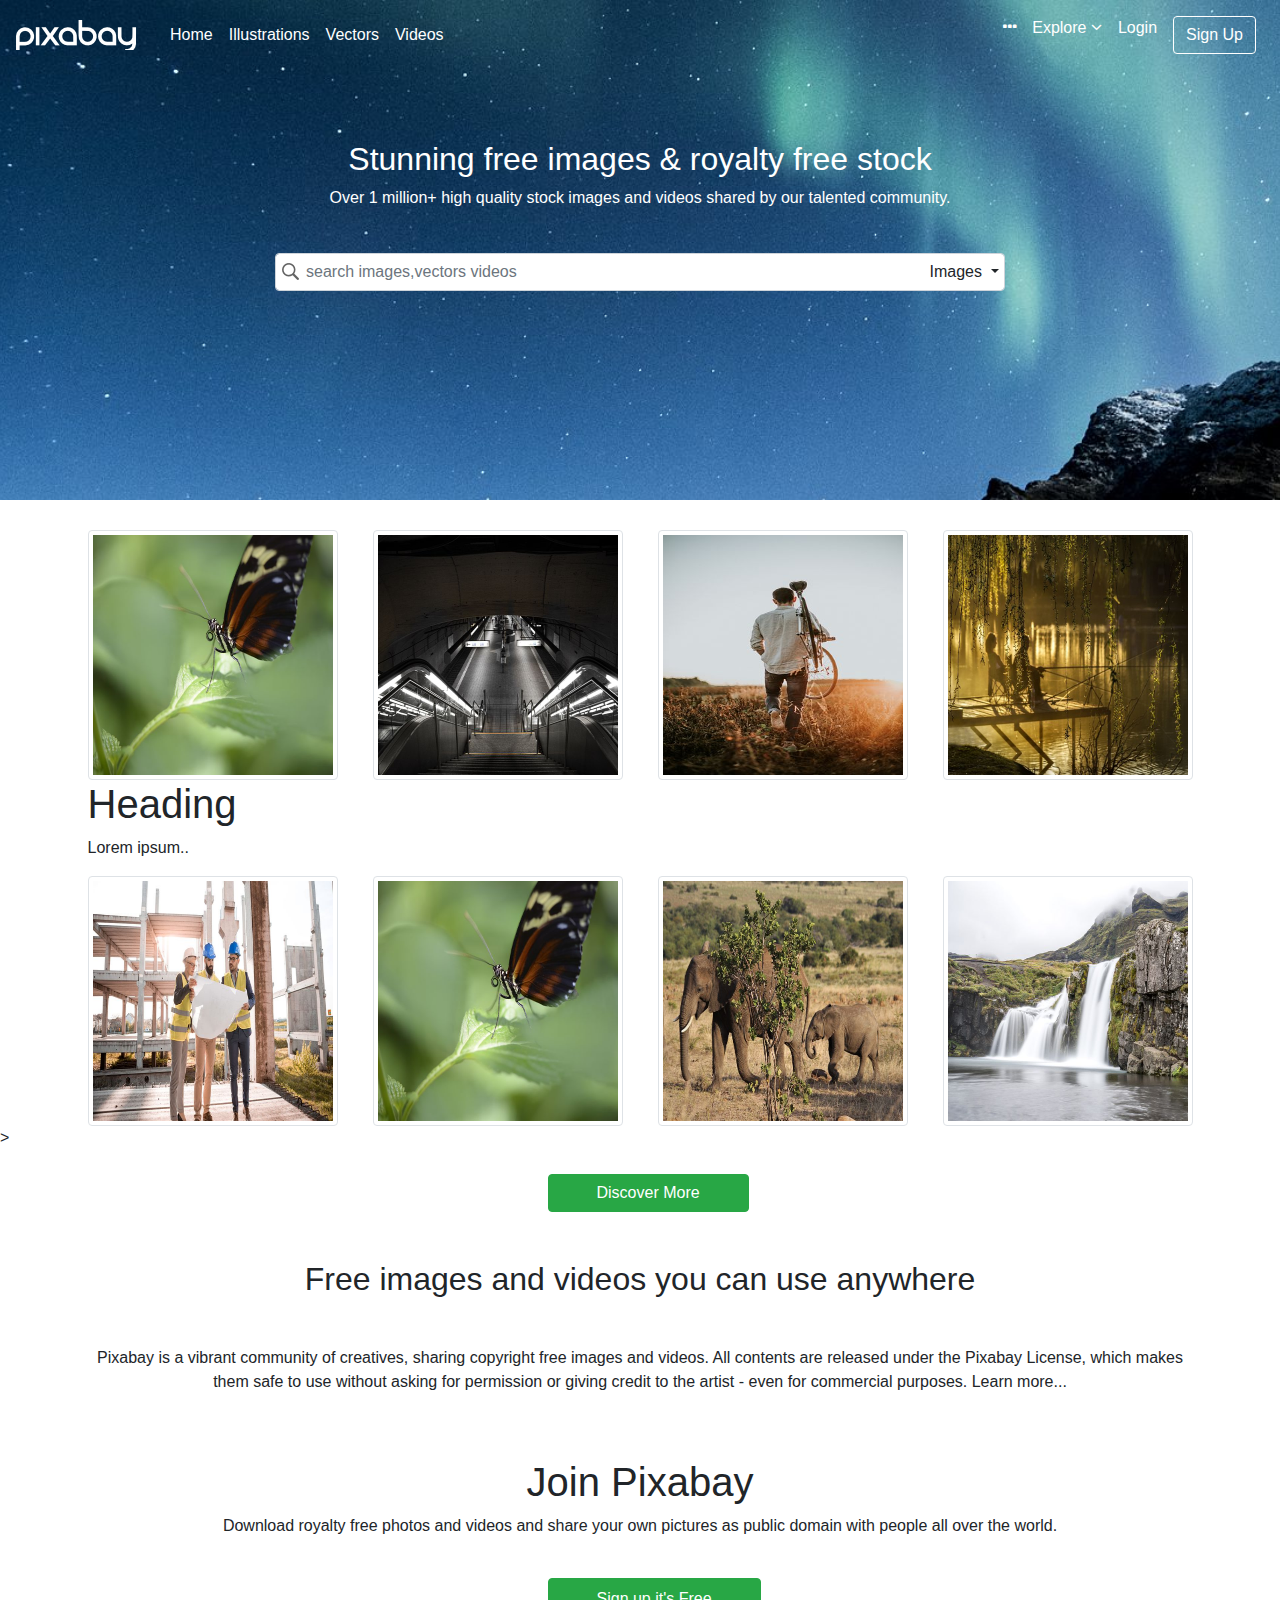
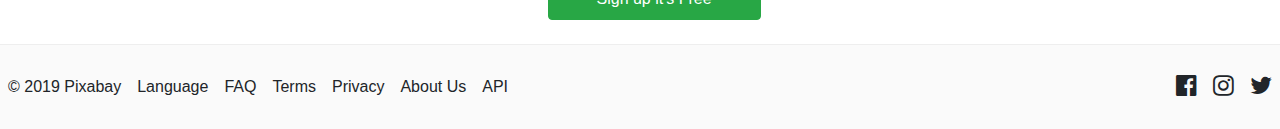
<file: index.html>
<!DOCTYPE html>
<html lang="en">
<head>
    <meta charset="UTF-8">
    <meta name="viewport" content="width=device-width, initial-scale=1.0">
    <meta http-equiv="X-UA-Compatible" content="ie=edge">
    <link rel="shortcut icon" href="./images/favicon-32x32.png" type="image/x-icon">
    <title>Pixabay</title>
    <link rel="stylesheet" href="./css/style.css">
    <link rel="stylesheet" href="./bootstrap-4.3.1-dist/bootstrap-4.3.1-dist/css/bootstrap.css">
    <link rel="stylesheet" href="./font-awesome-4.7.0/font-awesome-4.7.0/css/font-awesome.css">
    
</head>
<body>
    <section id="section1">
    <nav class="navbar navbar-expand-lg navbar-light bg-light" >
        <a class="navbar-brand" href="#"></a>
        <button class="navbar-toggler" type="button" data-toggle="collapse" data-target="#navbarNav" aria-controls="navbarNav" aria-expanded="false" aria-label="Toggle navigation">
          <span class="navbar-toggler-icon"></span>
        </button>
        <div class="collapse navbar-collapse " id="navbarNav">
          <ul class="navbar-nav ">
            <li class="nav-item active">
              <a class="nav-link text-white" href="#">Home <span class="sr-only">(current)</span></a>
            </li>
            <li class="nav-item">
              <a class="nav-link text-white" href="./views/table.html"> Illustrations</a>
            </li>
            <li class="nav-item">
              <a class="nav-link text-white" href="#"> Vectors</a>
            </li>
            <li class="nav-item">
              <a class="nav-link  text-white" href="#"  aria-disabled="true"> Videos</a>
            </li>
          </ul>



          <ul class="navbar-nav ml-auto">
            <li class="nav-item ">
              <a class="nav-link text-white" href="#"><i class="fa fa-ellipsis-h" aria-hidden="true"></i>    
                <ul id="dots">
                    <li>
                      FAQ
                    </li>
                    <li>
                      Forum
                    </li>
                    <li>
                      Blog
                    </li>
                  </ul>

              </a>
            </li>
            <li class="nav-item">
              <a class="nav-link text-white" href="#">Explore <i class="fa fa-angle-down text-size=50px" aria-hidden="true"></i>
                   <ul id="explore">
                     <li>Popular Images</li>
                     <li>Popular Videos</li>
                     <li>Popular Searches</li>
                     <li>Photographers</li>
                   </ul>
                  
              </a>
            </li>
            <li class="nav-item">
              <a class="nav-link text-white" href="#">Login</a>
            </li>
            <li class="nav-item">
              <a class="nav-link  text-white " href="#" aria-disabled="true">
                  <button class="btn border-white text-white">Sign Up</button>
              </a>
            </li>
          </ul>
 
        </div>
      </nav>
         <!----end menu-->
      <section id="displaytext">
            <div class="container">
                <div class="row">
                    <div class="col-md-8 offset-2">
                        <h2>Stunning free images & royalty free stock</h2>
                            <p> Over 1 million+ high quality stock images and videos shared by our talented community.</p>
                            <span  class="searchicon"></span>
                          <input type="search" 
                          placeholder="search images,vectors videos" 
                          name="search" id="search" class="form-control ">
                          <!---dropdown-->
                          <div class="dropdown">
                              <button class="btn dropdown-toggle" type="button" id="dropdownMenuButton" data-toggle="dropdown" aria-haspopup="true" aria-expanded="false">
                                Images
                              </button>
                              <div class="dropdown-menu" aria-labelledby="dropdownMenuButton">
                                <a class="dropdown-item" href="#">Action</a>
                                <a class="dropdown-item" href="#">Another action</a>
                                <a class="dropdown-item" href="#">Something else here</a>
                              </div>
                            </div>
                            <!--dropdown end-->
                    </div>
                </div>
            </div>
      </section>  <!--displayblock end-->
    </section> 

  <!----end page-->
    <section id="section2">
      <div class="container">
          <div class="row">
              <div id="img">
                 <img src="./images/butterfly-4367745__480.jpg" alt="" class="img-thumbnail">
                 <div class="content">
                    <h1>Heading</h1>
                    <p>Lorem ipsum..</p>
                  </div>
              </div>
              <div id="img" > 
                <img src="./images/light-4495287__480.jpg" alt="" class="img-thumbnail">
              </div>
              <div id="img">
                <img src="./images/man-4491671__480.jpg" alt="" class="img-thumbnail">
              </div>
              <div id="img">
                <img src="./images/sunset-3722398__480.jpg" alt="" class="img-thumbnail">
              </div>
              
               <div id="img">
                   <img src="./images/architect-3979490__480.jpg" alt="" class="img-thumbnail">
                 </div>
                 <div id="img">
                     <img src="./images/butterfly-4367745__480.jpg" alt="" class="img-thumbnail">
                   </div>
                   <div id="img">
                       <img src="./images/elephant-4477530__480.jpg" alt="" class="img-thumbnail">
                     </div>
                     <div id="img">
                         <img src="./images/iceland-4475920__480.jpg" alt="" class="img-thumbnail">
                       </div>
            </div>

      </div>
          
       

    </section>
    <!---end-->>
      
    <section id="section3">
        <div class="container"> 
            <button class="btn btn-success mt-4 offset-5 pl-5 pr-5 "> Discover More</button>
               <h2 class="text-center pt-5 mb-5">Free images and videos you can use anywhere</h2>
               <p class="text-center">Pixabay is a vibrant community of creatives, sharing copyright free images and videos. All contents are released under the Pixabay License, which makes them safe to use without asking for permission or giving credit to the artist - even for commercial purposes. Learn more...</p>
                   <h1 class="text-center pt-5">Join Pixabay</h1>
                   <p class="text-center">Download royalty free photos and videos and share your own pictures as public domain with people all over the world.</p>
                        <button class="btn p-2 btn-success offset-5 mt-4 mb-4 pl-5 pr-5">Sign up it's Free</button>
                  </div>


    <!------fotter start-->

                  <div id="fotter" class="d-flex bg-wheat ">
                    
                        <div class=" p-2 bd-highlight">© 2019 Pixabay</div>
                      <div class=" p-2 bd-highlight ">Language </div>
                      <div class=" p-2 bd-highlight">FAQ</div>
                      <div class=" p-2 bd-highlight">Terms</div>
                      <div class=" p-2 bd-highlight">Privacy </div>
                      <div class=" p-2 bd-highlight">About Us</div>
                      <div class=" p-2 bd-highlight">API</div>
                  

                                <div class="ml-auto d-flex">
                                    <div class="p-2 "><i class="fa fa-facebook-official" aria-hidden="true"></i>
                                    </div>
                                    <div class="p-2 "><i class="fa fa-instagram" aria-hidden="true"></i>
                                    </div>
                                    <div class="p-2"><i class="fa fa-twitter" aria-hidden="true"></i>
                                    </div>
                                </div>                           
                  </div>  
      <!--fotter end-->
                   

    </section>
    <script src="./js/jquery-3.4.1.js"></script>
    <script src="./js/popper.min.js"></script>
    <script src="./bootstrap-4.3.1-dist/bootstrap-4.3.1-dist/js/bootstrap.js"></script>
</body>
</html>
</file>
<file: css/style.css>
.navbar-brand{
    background-image: url('../images/sprites.png');
    display: inline-block;
    width: 130px;
    height: 30px;
    background-position: 0-380px; 
    
}
#dots{
    display:none;
    position: absolute; 
   background-color: #f1f1f1;
   list-style: none;
   color: black;
   padding: 10px;
   margin-top: 20px;
}
.nav-link:hover #dots{
     display: block;      
}

#explore{
    display:none;
    position: absolute; 
   background-color: #f1f1f1;
   list-style: none;
   color: black;
   padding: 10px;
   margin-top: 20px;
}
.nav-link:hover #explore{
     display: block;      
}
#section1{
    background-image: url(../images/11-59-25-21_1920x430.jpg);
    height: 500px;
    width: 100%;
    background-repeat: no-repeat;
    background-position: center;
    background-size: cover;
    
    z-index: 999;
}
#section1 .bg-light{
    background: none !important;
}
#section1 .fa{
    font-size: 17px;
    color: white;
}
#displaytext{
    color: white;
    text-align: center;
    padding-top: 70px;
}
.searchicon{
    background: url(../images/sprites.png);
    height: 20px;
    width: 70px;
    background-repeat: no-repeat;
    background-position: -172px 0px;
    position:relative;
    z-index: 9999;
    display: inline-flex;
    left: -351px;
    top: 37px;

}
input#search{
    padding-left: 30px !important;
    position: relative;
}
.dropdown{
    position: absolute;
    left: 324px;
    top: -38px;
}

#section2{
    display: flex;     
}
#section2 .row{
    justify-content:space-around;
    margin-top: 30px;
 
 }
#section2 .img-thumbnail{
    width: 250px;
    height: 250px;
   
}
  
#section2 .img-thumbnail:hover{
  /*transform: scale(2);*/
   
  transition-delay: 250ms;
  transition-duration: 1000ms;
}
#fotter{
    background-color: #fafafa;
    border-top: 1px solid #eee;
    height: 85px;
    align-items: center;
}
#fotter div{
     align-items: center;
}
#fotter div .fa{
    font-size: 24px;
}
</file>
